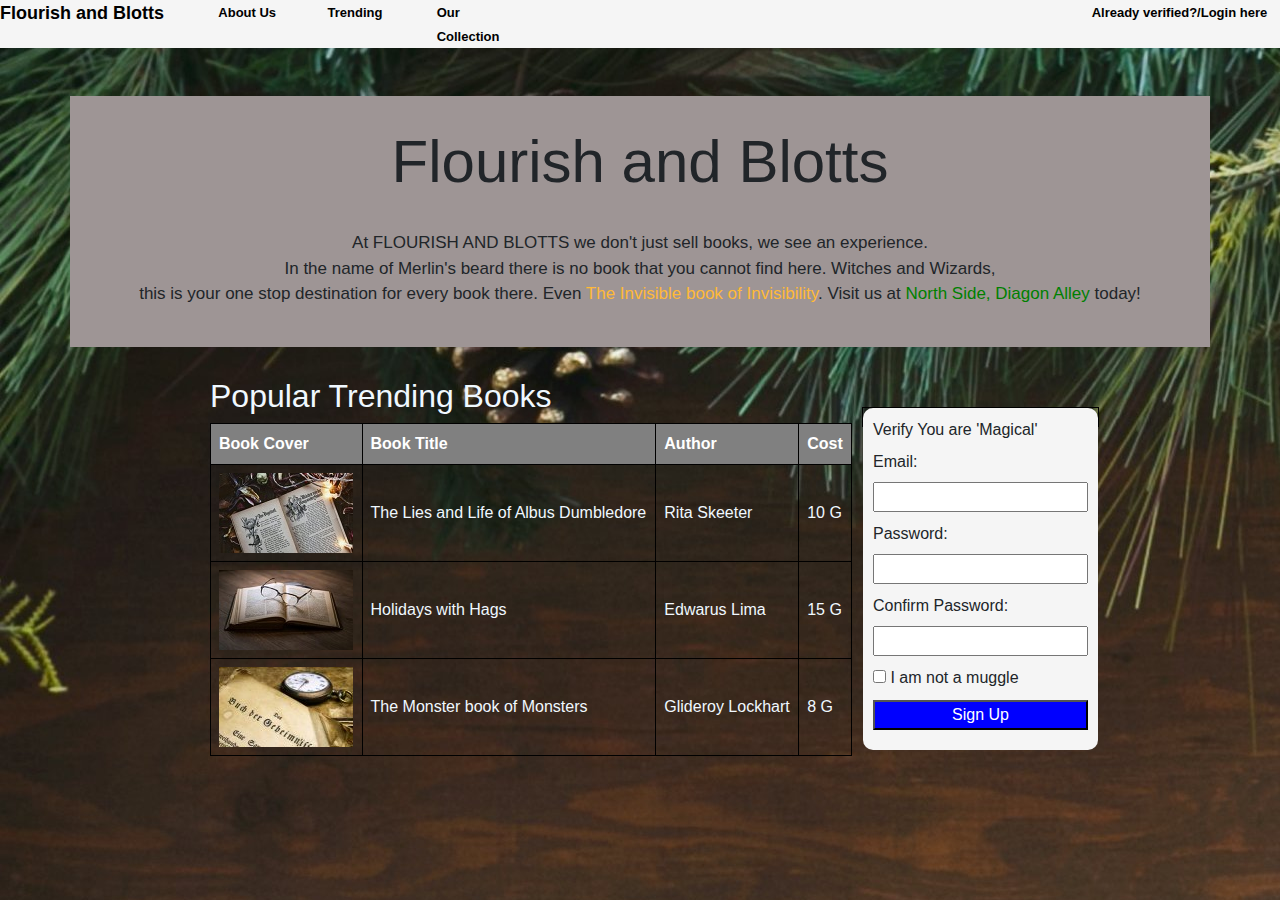
<file: FlourishandBlotts/index.html>
<!DOCTYPE html>
  <html>
    <head>
      <title>Flourish and Blotts</title>
      <link rel="stylesheet" href="./css/bootstrap.css">
      <link rel="stylesheet" href="./css/styles.css">
      <script type="text/javascript" src="./js/jquery.min.js"></script>
      <script type="text/javascript" src="./js/bootstrap.js"></script>
    
    </head>
    <body>
      <nav class="navBar">
        <div class="row">
          <div class="col-2"><a href="#" style="font-size: large;font-weight: bold; color: black;">Flourish and Blotts</a></div>
          <div class="col-1"><a href="#" class="headerNav">About Us</a></div>
          <div class="col-1"><a href="#" class="headerNav">Trending</a></div>
          <div class="col-1"><a href class="headerNav">Our Collection</a></div>
          <div class="offset-5">  </div>
          <div class="col-2" ><a href class="headerNav" style="text-align:right;">Already verified?/Login here</a></div>
        </div>
      </nav>
      <br>
      <header><br> 
        <div class="container" style="background-color: rgb(158, 149, 149);margin-bottom: 30px;">
            <h1 style="font-size: 60px; text-align: center; padding-top: 30px; ">Flourish and Blotts</h1><br>
            <div class="paragraph">
              <p style="font-size:17px ; text-align: center;">At FLOURISH AND BLOTTS we don't just sell books, we see an experience.<br>
                In the name of Merlin's beard there is no book that you cannot find here. Witches and Wizards,<br>this is your one stop destination
                for every book there. Even <span style="color: rgb(255, 185, 56);">The Invisible book of Invisibility</span>. Visit us at
              <span style="color: green;">North Side, Diagon Alley </span>today!</p><br>
            </div>
        
        </header>
        <div style="display: flex; flex-wrap: wrap; margin-left: 210px;">
          <div class="trending-books">
            <section>
              <h2>Popular Trending Books</h2>
              <table>
                <tr>
                  <th>Book Cover</th>
                  <th>Book Title</th>
                  <th>Author</th>
                  <th>Cost</th>
                </tr>
                <tr>
                  <td><img src="images/book1.jpg" alt="Book Cover"></td>
                  <td>The Lies and Life of Albus Dumbledore</td>
                  <td>Rita Skeeter</td>
                  <td>10 G</td>
                </tr>
                <tr>
                  <td><img src="images/book2.jpg" alt="Book Cover"></td>
                  <td>Holidays with Hags</td>
                  <td>Edwarus Lima</td>
                  <td>15 G</td>
                </tr>
                <tr>
                  <td><img src="images/book3.jpg" alt="Book Cover"></td>
                  <td>The Monster book of Monsters</td>
                  <td>Glideroy Lockhart</td>
                  <td>8 G</td>
                </tr>
              </table>
            </section>
          </div>
          <div class="signup-form" style="width: fit-content;">
            <section>
              <form class="signup">
                <fieldset>
                  <legend>Verify You are 'Magical'</legend>
                  <label for="email">Email:</label>
                  <input type="email" id="email" name="email" required>
                  <label for="password">Password:</label>
                  <input type="password" id="password" name="password" required>
                  <label for="confirm_password">Confirm Password:</label>
                  <input type="password" id="confirm_password" name="confirm_password" required>
                  <input type="checkbox" id="muggle" name="muggle">
                  <label for="muggle">I am not a muggle</label>
                  <button type="submit" value="Sign Up">Sign Up</button>
                  </fieldset>
                </form>
            </section>
          </div>
        </div>
    </body>
  </html>    
    </body>
  </html>
</file>
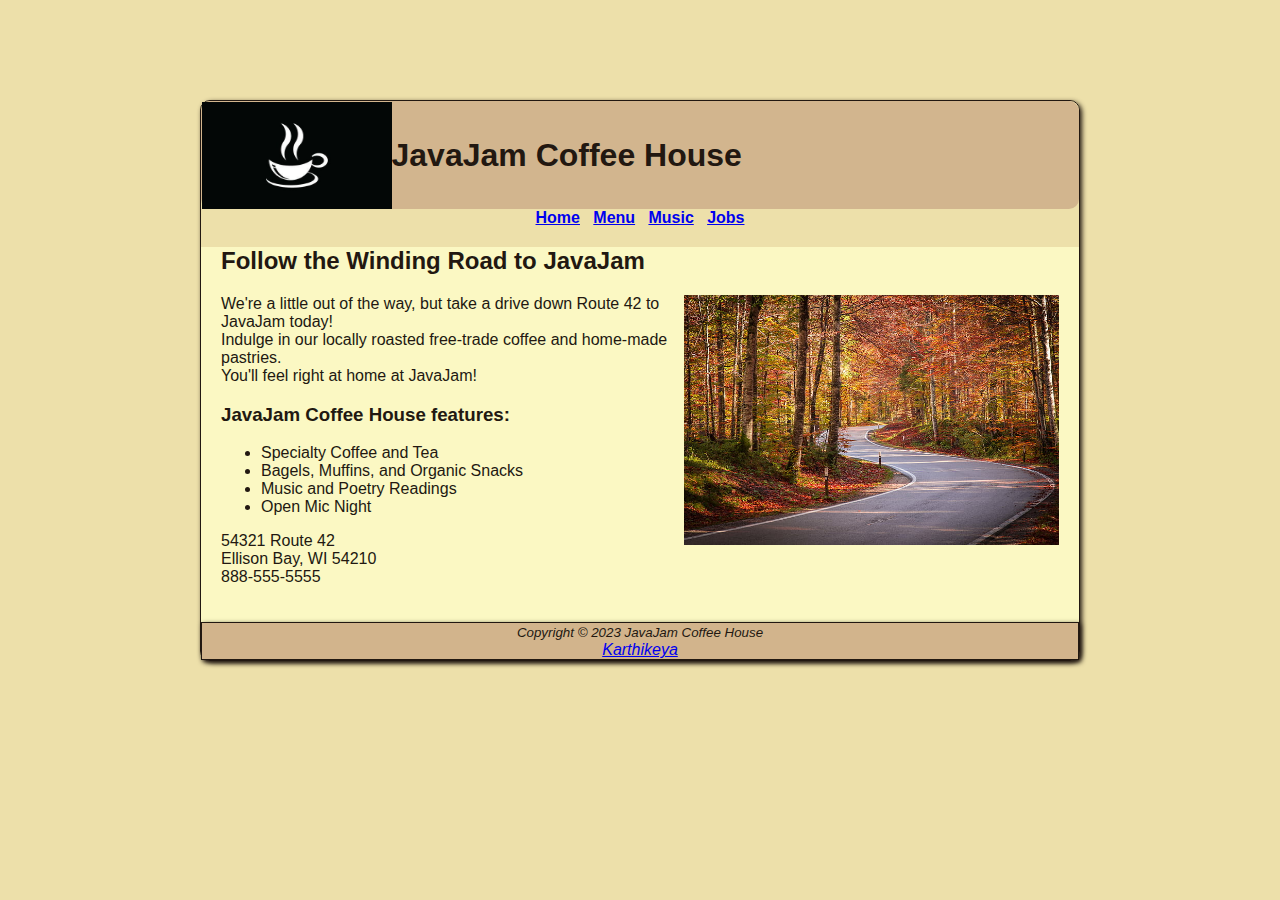
<file: Javajam/index.html>
<!DOCTYPE html>
<html>
<head>
    <title> JavaJam Coffee House</title>
	<link rel="stylesheet" type="text/css" href="javajam.css">
       
</head>
<body>
    <header>
        <img src="1.jpg" alt="JavaJam logo"height="107" width="190" align="left">
        <h1>JavaJam Coffee House</h1>
    </header>
    <nav>
        <b><a href="index.html">Home</a> &nbsp; <a href="menu.html">Menu</a> &nbsp; <a href="music.html">Music</a> &nbsp; <a href="jobs.html">Jobs</a></b>
    </nav>
    <main>
        <h2>Follow the Winding Road to JavaJam</h2>
        <img src="2.jpg" alt="Winding Road" height="250" align="right">
        <p>We're a little out of the way, but take a drive down Route 42 to JavaJam today!<br>
            Indulge in our locally roasted free-trade coffee and home-made pastries. <br>
            You'll feel right at home at JavaJam!</p>
        <h3>JavaJam Coffee House features:</h3>
        <ul>
            <li>Specialty Coffee and Tea</li>
            <li>Bagels, Muffins, and Organic Snacks</li>
            <li>Music and Poetry Readings</li>
            <li>Open Mic Night</li>
        </ul>
        <div>
            54321 Route 42<br>
            Ellison Bay, WI 54210<br>
            888-555-5555
            <br>
            <br>
            <br>
        </div>
    </main>
    <footer>
        <small><i>Copyright &copy; 2023 JavaJam Coffee House</i></small>
        <br>
        <a href="mailto:your_email">Karthikeya</a>
    </footer>
</body>
</html>
</file>
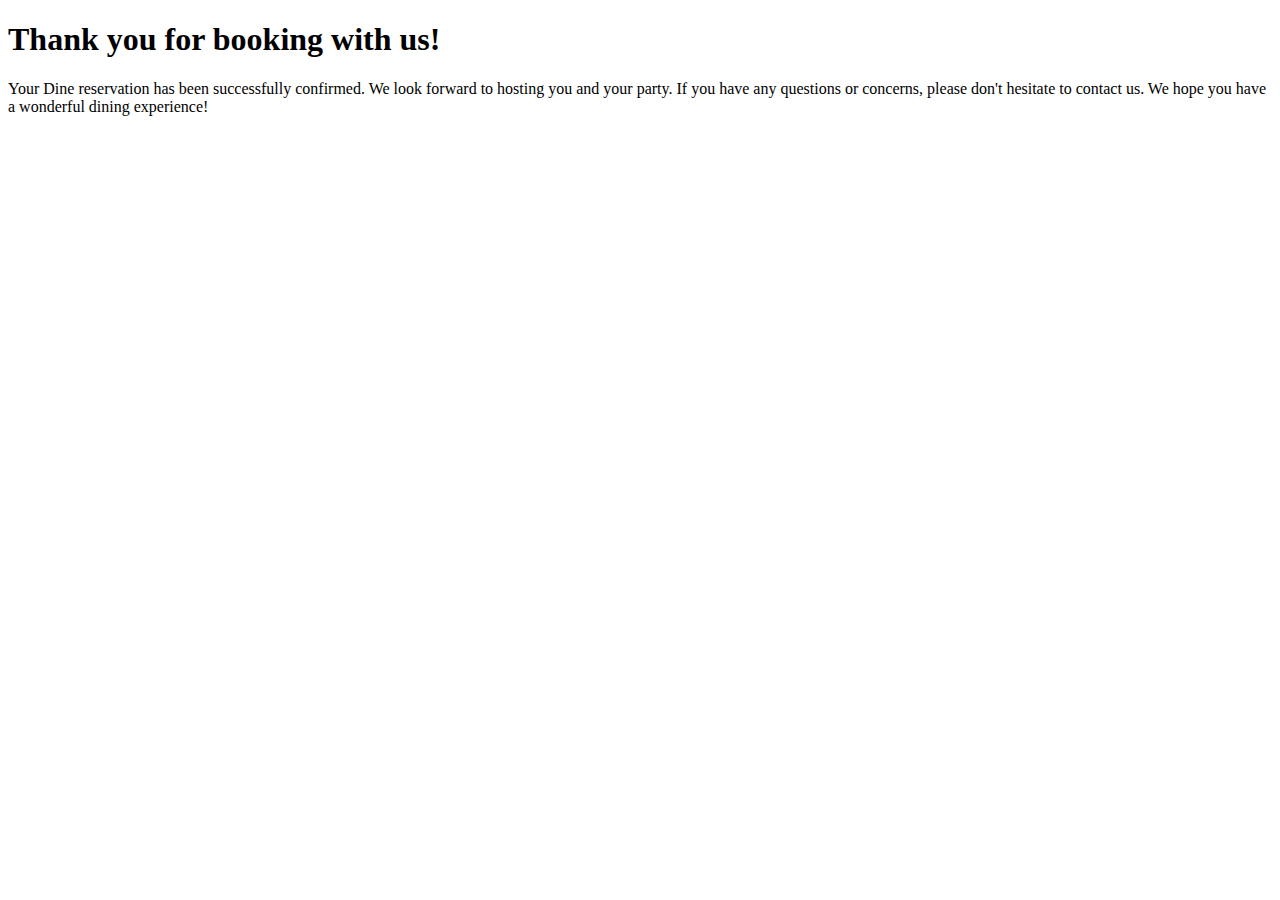
<file: Form/booking.html>
<!DOCTYPE html>
<html>
<head>
	<title>Booking Successful</title>
</head>
<body>
	<h1>Thank you for booking with us!</h1>
	<p>Your Dine reservation has been successfully confirmed. We look forward to hosting you and your party. If you have any questions or concerns, please don't hesitate to contact us. We hope you have a wonderful dining experience!</p>
</body>
</html>
</file>
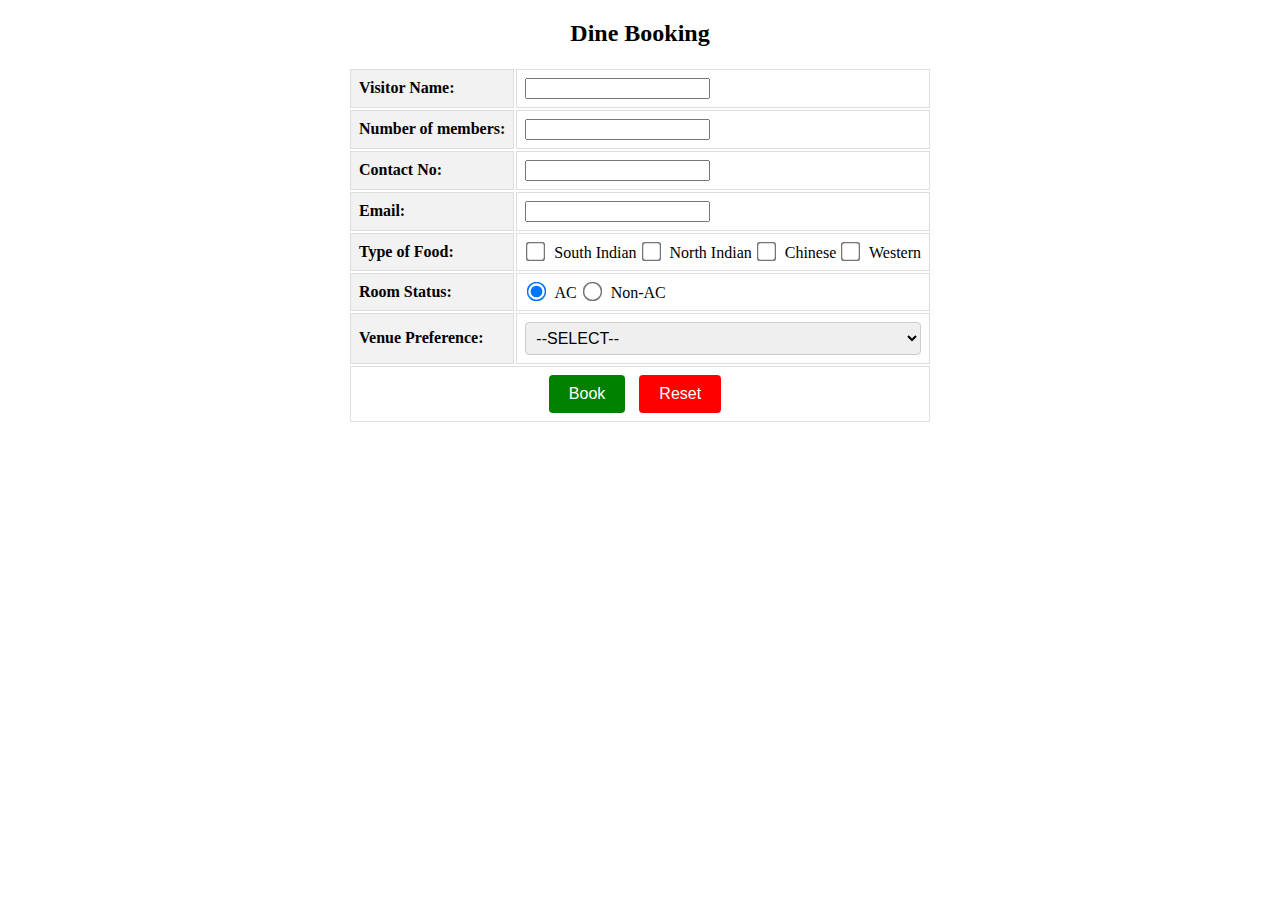
<file: Form/exercise2_dine_booking.html>
<!DOCTYPE html>
<html>
<head>
	<title>Dine Booking</title>
    <link rel="stylesheet" type="text/css" href="dine.css"> 
</head>
<body>
	<h2 style="text-align: center;">Dine Booking</h2>
    
	<form>
		<table>
			<tr>
				<th><label for="visitor-name">Visitor Name:</label></th>
				<td><input type="text" id="visitor-name" name="visitor-name" maxlength="20"  required></td>
			</tr>
			<tr>
				<th><label for="num-members">Number of members:</label></th>
				<td><input type="number" id="num-members" name="num-members" max="50" required></td>
			</tr>
			<tr>
				<th><label for="contact-no">Contact No:</label></th>
				<td><input type="tel" id="contact-no" name="contact-no" required></td>
			</tr>
			<tr>
				<th><label for="email">Email:</label></th>
				<td><input type="email" id="email" name="email" required></td>
			</tr>
			<tr>
				<th>Type of Food:</th>
				<td>
					<label><input type="checkbox" name="food-type" value="South Indian" > South Indian</label>
					<label><input type="checkbox" name="food-type" value="North Indian"> North Indian</label>
					<label><input type="checkbox" name="food-type" value="Chinese"> Chinese</label>
					<label><input type="checkbox" name="food-type" value="Western"> Western</label>
				</td>
			</tr>
			<tr>
				<th>Room Status:</th>
				<td>
					<label><input type="radio" name="room-status" value="AC" checked required> AC</label>
					<label><input type="radio" name="room-status" value="Non-AC"> Non-AC</label>
				</td>
			</tr>
			<tr>
				<th><label for="venue-preference">Venue Preference:</label></th>
				<td>
                    <select id="venue-preference" name="venue-preference" required>
						<option value="" disabled selected>--SELECT--</option>
						<option value="Arena">Arena</option>
						<option value="Fiesta">Fiesta</option>
						<option value="Vista">Vista</option>
						<option value="Mythri">Mythri</option>
						<option value="Magna">Magna</option>
						<option value="Oasis">Oasis</option>
						<option value="Amoeba">Amoeba</option>
					</select>
				</td>
			</tr>
			<tr>
				<td colspan="2" style="text-align: center;">
					<input type="submit" value="Book">
					<input type="reset" value="Reset">
				</td>
			</tr>
		</table>
	</form>
</body>
</html>
</file>
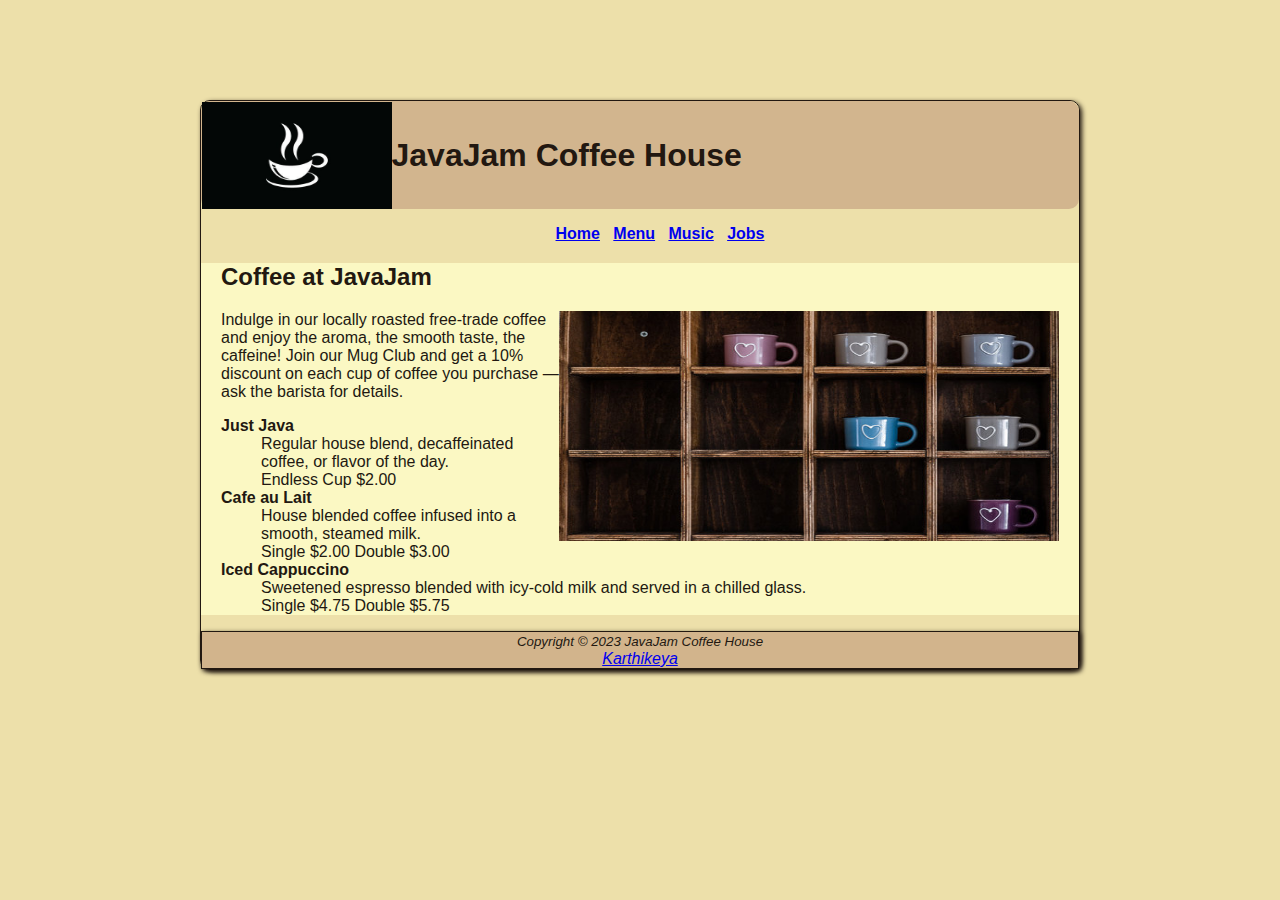
<file: Javajam/menu.html>
<!DOCTYPE html>
<html>
<head>
    <title> JavaJam Coffee House</title>
	<link rel="stylesheet" type="text/css" href="javajam.css">
 
</head>
<body> 
  
    <header>
        <img src="1.jpg" alt="JavaJam logo"height="107" width="190" align="left">
        <h1>JavaJam Coffee House</h1>
       
    </header>
    <nav>
      <ul>
        <b><a href="index.html">Home</a> &nbsp; <a href="menu.html">Menu</a> &nbsp; <a href="music.html">Music</a> &nbsp; <a href="jobs.html">Jobs</a></b>
      </ul>
      </nav>
    <main>
      <h2>Coffee at JavaJam</h2>
        <img src="3.jpg" alt="Winding Road" height="230" width ="500"align="right">
        <dd>
          <dt>Indulge in our locally roasted free-trade coffee and enjoy the aroma, the smooth taste, 
            the caffeine! Join our Mug Club and get a 10% discount on each cup of coffee you 
            purchase — ask the barista for details.</dd>
        </dd>
      

      <dl>
        <dt><strong>Just Java</strong></dt>
        <dd>Regular house blend, decaffeinated coffee, or flavor of the day.<br>Endless Cup $2.00</dd>
        <dt><strong>Cafe au Lait</strong></dt>
        <dd>House blended coffee infused into a smooth, steamed milk.<br>Single $2.00 Double $3.00</dd>
        <dt><strong>Iced Cappuccino</strong></dt>
        <dd>Sweetened espresso blended with icy-cold milk and served in a chilled glass.<br>Single $4.75 Double $5.75</dd>
      </dl>
    </main>
    <footer>
      <small><i>Copyright &copy; 2023 JavaJam Coffee House</i></small>
      <br>
      <a href="mailto:your_email">Karthikeya</a>
    </footer>
  </div>
</body>
</html>
</file>
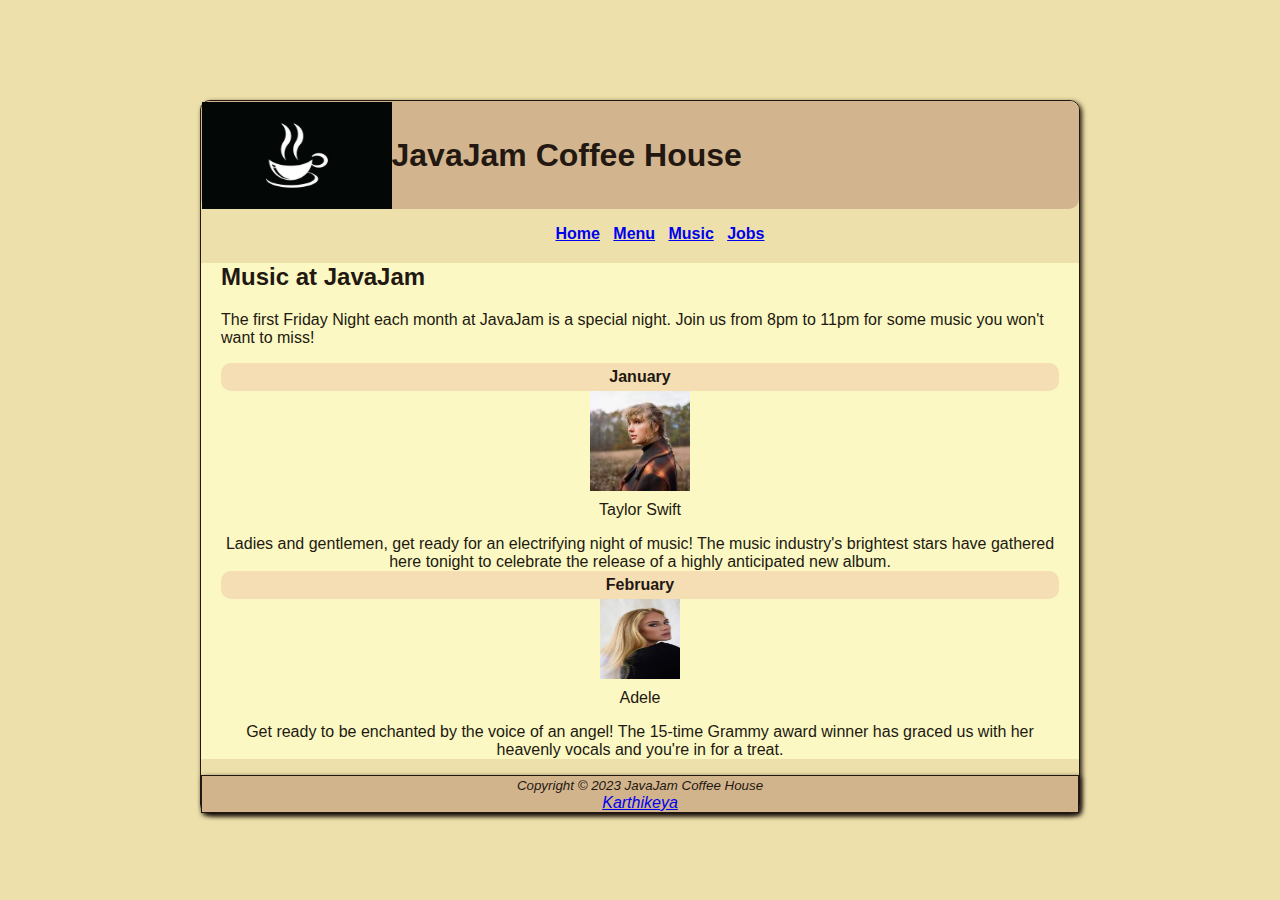
<file: Javajam/music.html>
<!DOCTYPE html>
<html>
<head>
    <title>JavaJam Coffee House</title>
	<link rel="stylesheet" type="text/css" href="javajam.css">
    <style>
        /* CSS to center the images and text */
        .jan-image, .feb-image {
            display: block;
            margin: 0 auto;
        }
        dl {
            text-align: center;
        }
    </style>
</head>
<body> 
  
    <header>
        <img src="1.jpg" alt="JavaJam logo"height="107" width="190" align="left">
        <h1>JavaJam Coffee House</h1>
    </header>
    
    <nav>
      <ul>
        <b><a href="index.html">Home</a> &nbsp; <a href="menu.html">Menu</a> &nbsp; <a href="music.html">Music</a> &nbsp; <a href="jobs.html">Jobs</a></b>
      </ul>
    </nav>
    
    <main>
      <h2>Music at JavaJam</h2>
        <dd>
          <dt>The first Friday Night each month at JavaJam is a special night. Join us from 8pm to 11pm for some music you won't want to miss!</dt>
        </dd>
        
        <dl>
            <dt class="jan-heading"><strong>January</strong></dt>
            <img src="ts.jpeg" alt="Taylor Swift" width="100" height="100" class="jan-image">
            <p>Taylor Swift</p>
            <span>Ladies and gentlemen, get ready for an electrifying night of music! The music industry's brightest stars have gathered here tonight to celebrate the release of a highly anticipated new album.</span>  
            
            <dt class="feb-heading"><strong>February</strong></dt>
            <img src="adele.jpeg" alt="Adele" width="80" height="80" class="feb-image">
            <p>Adele</p>
            <span>Get ready to be enchanted by the voice of an angel! The 15-time Grammy award winner has graced us with her heavenly vocals and you're in for a treat.</span>  
        </dl>
     
    </main>
    
    <footer>
        <small><i>Copyright &copy; 2023 JavaJam Coffee House</i></small>
        <br>
        <a href="mailto:your_email">Karthikeya</a>
    </footer>
</body>
</html>
</file>
<file: FlourishandBlotts/css/styles.css>
html, body{
    background-image: url("../images/background1.jpg");
    background-size:auto;
    background-repeat: no-repeat;
}

  header, header p {
    text-align: center;
    
  }
  .box {
    background-color: #ccc;
    padding: 20px;
    margin: 0;
  }
  .navBar{
    background-color: whitesmoke;
    color: black;
    width: 100%;
}
.headerNav
{
    font-size: small;
    font-weight: 600;
    color: black;
}
  
.trending-books {
  width: 60%;
  float: left;
  margin-right: 100px;
  color: aliceblue;
  margin-right: 10px;
}
.signup-form {
  width: 5000px;
  height: 20px;
  border: 1px solid black;
  margin-top: 30px;
}
table {
  width: 100%;
  border-collapse: collapse;
}
th, td {
  border: 1px solid black;
  padding: 8px;
  text-align: left;
}
th {
  background-color: gray;
  color: white;
}
img {
  max-width: 100%;
  height: auto;
}
.signup {
  width: fit-content;
  background-color: whitesmoke;
  border: 1px;
  border-color: black;
  border-radius: 10px;
  padding: 10px;
  margin:0;
}
fieldset {
  border: none;
  padding: 10px,30px;
}
legend {
  font-size: medium;
}
label {
  margin-top: 0;
  display: block;
}
label[for="muggle"] {
  display: inline-block;
  margin-right: 10px;
  margin-bottom: 10px;
}
input[type="email"], input[type="password"], button[type="submit"] {
  display: block;
  margin-bottom: 10px;
  width: 100%;
  padding: 8px,10px;
  box-sizing: border-box;
}
button[type="submit"] {
  background-color: blue;
  padding: 8px,10px;
  color: white;
  cursor: pointer;
}
</file>
<file: Javajam/javajam.css>
body {
    background-color:rgba(237,224,170,255);
    margin-top: 100px;
    margin-left: 200px;
    margin-right: 200px;
    color: #221811;
    font-family: Verdana, Arial, sans-serif;
    box-shadow: 0 0 10px rgba(0, 0, 0, 0.3);
    border-radius: 10px;
    border: 1px solid #221811;
    box-shadow: 2px 2px 5px #221811;
}

header {
    background-color:rgba(210,181,142,255);
    text-align: right center;
    padding: 0.5px;
    border-radius: 10px;
    position: relative;
}

h1 {
    line-height: 200%;
}

nav {
    text-align: center;
    font-weight: bold;
    
}

footer {
    background-color: #D2B48C;
    font-size: 1em;
    font-style: italic;
    text-align: center;
    border: 1px solid #221811;
    box-shadow: 2px 2px 5px #221811;
}

main {
   background-color: rgba(251,248,195,255);
    padding: 0 20px;
}

h2 {
    margin-top: 20px;
}

p {
    margin-top: 10px;
}
.jan-heading {
    border: 1px rgba(237,224,170,255);
    background-color: #F5DEB3;
    padding: 5px;
     border-radius: 10px;
  }
  .feb-heading{
    border: 1px rgba(237,224,170,255);
    background-color: #F5DEB3;
    padding: 5px;
     border-radius: 10px;
  }
  .jan-image{
    margin-right: 20px;
  }
  .feb-image{
    margin-right: 20px;
  }
</file>
<file: Form/dine.css>
table {
			margin: 0 auto;
		}
		td, th {
			padding: 8px;
			border: 1px solid #ddd;
			text-align: left;
			font-size: 16px;
		}
		th {
			background-color: #f2f2f2;
		}
		input[type="checkbox"], input[type="radio"] {
			transform: scale(1.5);
			margin-right: 8px;
		}
		select {
			font-size: 16px;
			padding: 6px;
			width: 100%;
			border: 1px solid #ccc;
			border-radius: 4px;
			box-sizing: border-box;
		}
		input[type="submit"], input[type="reset"] {
			background-color: green;
			color: white;
			font-size: 16px;
			padding: 10px 20px;
			border: none;
			border-radius: 4px;
			cursor:pointer;
			margin-right: 10px;
		}
		input[type="reset"] {
			background-color: red;
		}
</file>
